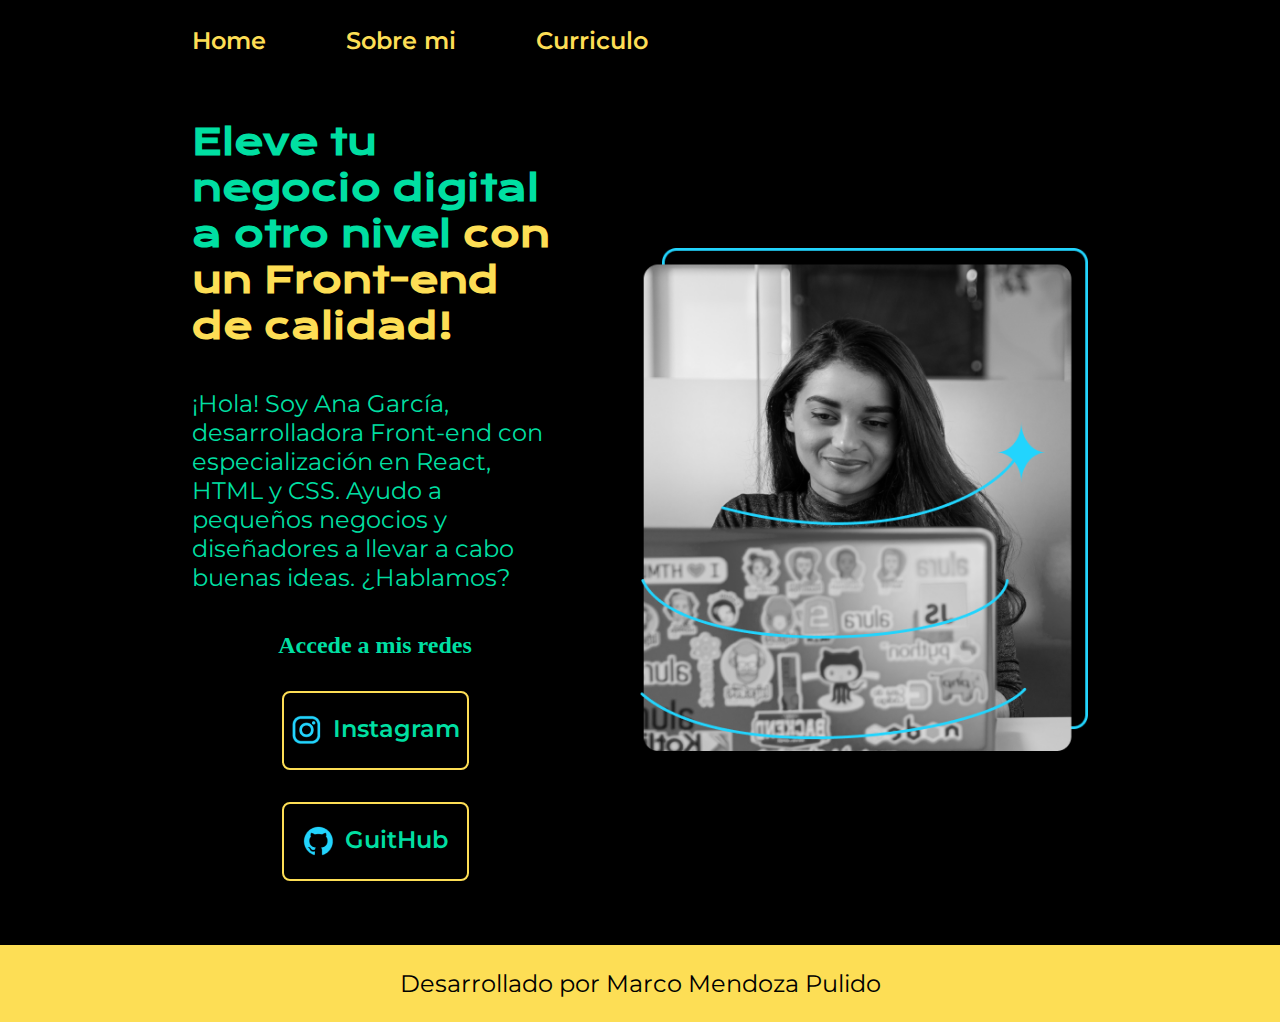
<file: index.html>
<!DOCTYPE html>
<html lang="es-col">
    <head>
        <meta charset="UTF-8">
        <meta name="viewport" content="width=device-width, initial-scale=1.0">
        <title>Marco Mendoza</title>
        <link rel="stylesheet" href="./styles/style.css">
    </head>
    <body>
        <header class="header">
            <nav class="header__menu">
                <a class="header__menu__link" href="index.html">Home</a>
                <a class="header__menu__link" href="about.html">Sobre mi</a>
                <a class="header__menu__link" href="curriculo.html">Curriculo</a>
            </nav>
        
        </header>
            <main class="presentacion"> <!-- Esto es un comentario y será ignorado  -->
                <section class="presentacion__contenido">
                    <h1 class="presentacion__contenido__titulo">
                    Eleve tu negocio digital a otro nivel 
                        <strong class="titulo-destacado">con un Front-end de calidad!</strong> 

                    </h1>
                        <p class="presentacion__contenido__parrafo">
                            ¡Hola! Soy Ana García, desarrolladora Front-end con especialización en React, 
                            HTML y CSS. Ayudo a pequeños negocios y diseñadores a llevar a cabo buenas ideas. 
                            ¿Hablamos?
                        </p>

                        <div class="presentacion__enlaces">
                            <h2 class="presentacion__enlaces__subtitulo"> Accede a mis redes</h2>
                            
                            <a class="presentacion__enlaces__link" href="https://www.instagram.com/">
                                <img src="./assets/instagram.png"> 
                                Instagram</a>
                            <a class="presentacion__enlaces__link" href="https://github.com/">
                                <img src="./assets/github.png">
                                GuitHub</a>
                        </div>
                </section>
                <img class="presentacion__imagen" src="./assets/Imagem.png" alt="IMAGEN DE ANA GARCIA">
            </main>
    <footer class="footer">
        <p>Desarrollado por Marco Mendoza Pulido</p>
    </footer>
    </body>
</html>
</file>
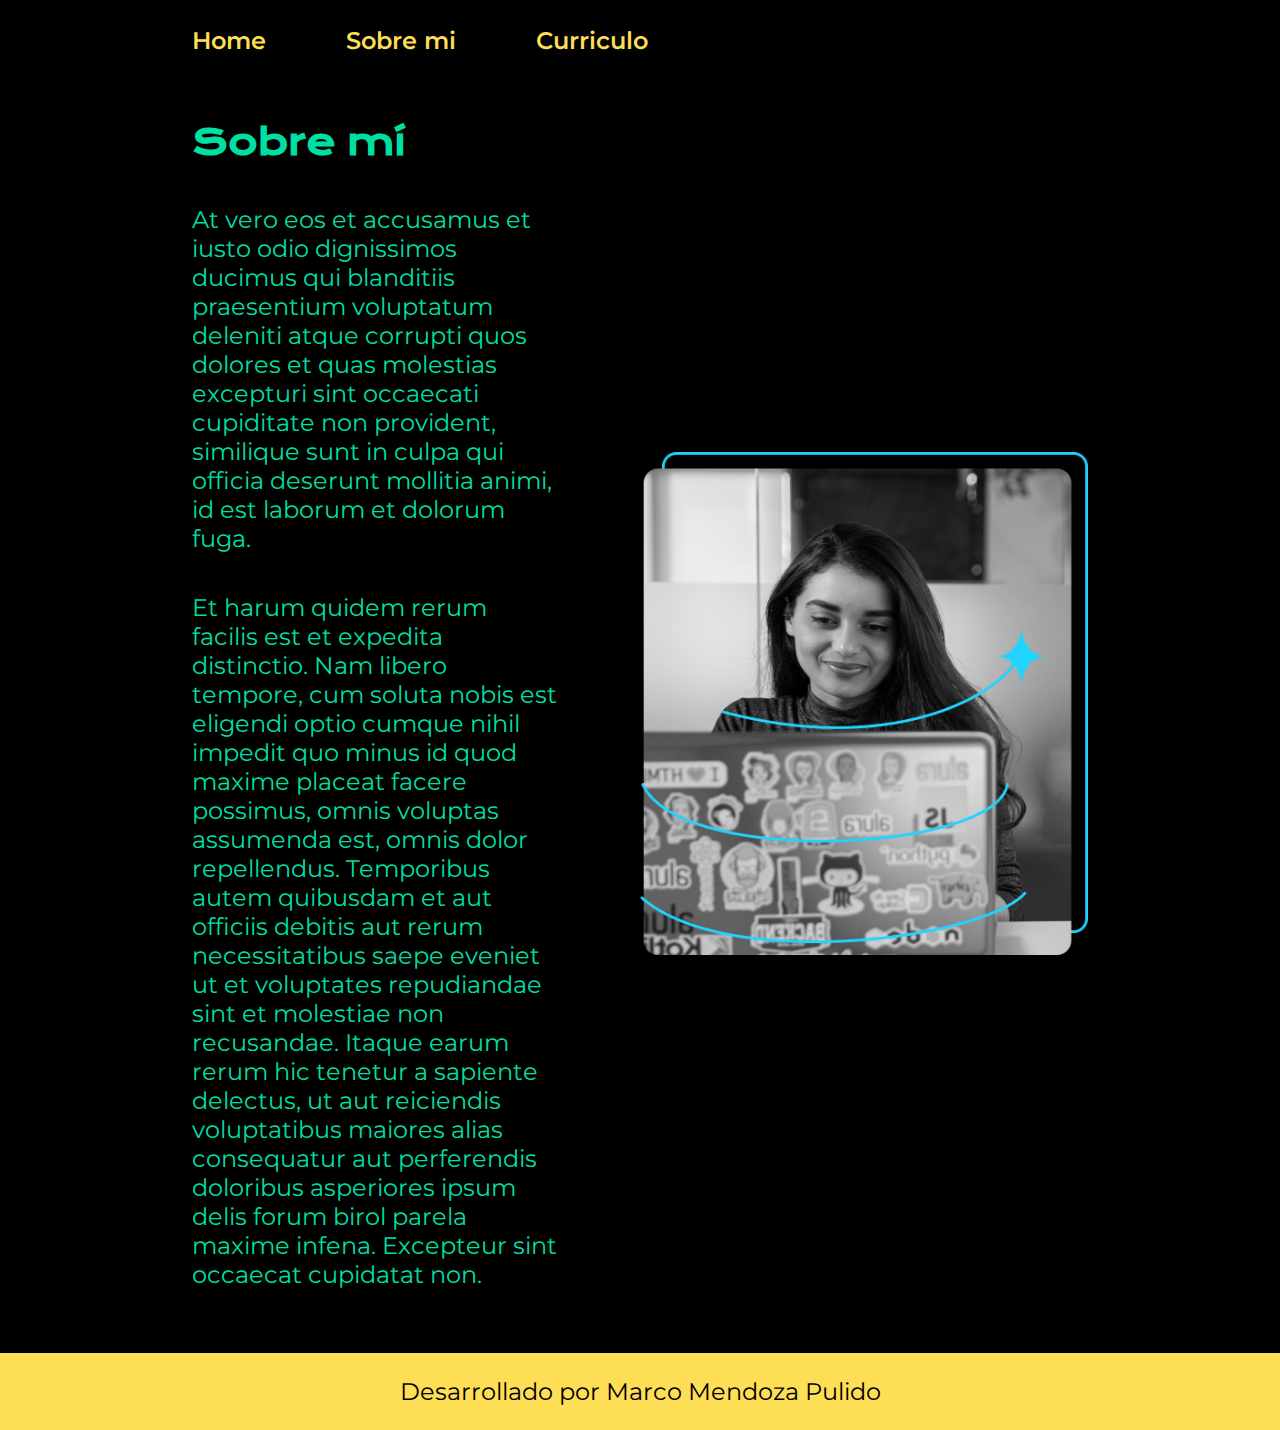
<file: about.html>
<!DOCTYPE html>
<html lang="es-col">
<head>
    <meta charset="UTF-8">
    <meta name="viewport" content="width=device-width, initial-scale=1.0">
    <title>Sobre mi</title>
    <link rel="stylesheet" href="./styles/style.css">
</head>
<body>
    <header class="header">
        <nav class="header__menu">
            <a class="header__menu__link" href="index.html">Home</a>
            <a class="header__menu__link" href="about.html">Sobre mi</a>
            <a class="header__menu__link" href="curriculo.html">Curriculo</a>
        </nav>
    
    </header>
    <main class="presentacion">
        <section class="presentacion__contenido">
            <h1 class="presentacion__contenido__titulo">Sobre mí</h1>
            <p class="presentacion__contenido__parrafo
            ">At vero eos et accusamus et iusto odio dignissimos ducimus 
                qui blanditiis praesentium voluptatum deleniti atque corrupti 
                quos dolores et quas molestias excepturi sint occaecati 
                cupiditate non provident, similique sunt in culpa qui officia 
                deserunt mollitia animi, id est laborum et dolorum fuga.</p>
            <p class="presentacion__contenido__parrafo">Et harum quidem rerum facilis est et expedita distinctio. Nam 
                libero tempore, cum soluta nobis est eligendi optio cumque 
                nihil impedit quo minus id quod maxime placeat facere possimus, 
                omnis voluptas assumenda est, omnis dolor repellendus. 
                Temporibus autem quibusdam et aut officiis debitis aut rerum 
                necessitatibus saepe eveniet ut et voluptates repudiandae 
                sint et molestiae non recusandae. Itaque earum rerum hic 
                tenetur a sapiente delectus, ut aut reiciendis voluptatibus 
                maiores alias consequatur aut perferendis doloribus asperiores 
                ipsum delis forum birol parela maxime infena. Excepteur sint 
                occaecat cupidatat non.</p>
    
        </section>
        <img class="presentacion__imagen" src="./assets/Imagem.png" alt="IMAGEN DE ANA GARCIA">
    </main>
    <footer class="footer">
        <p>Desarrollado por Marco Mendoza Pulido</p>
    </footer>  
</body>
</html>
</file>
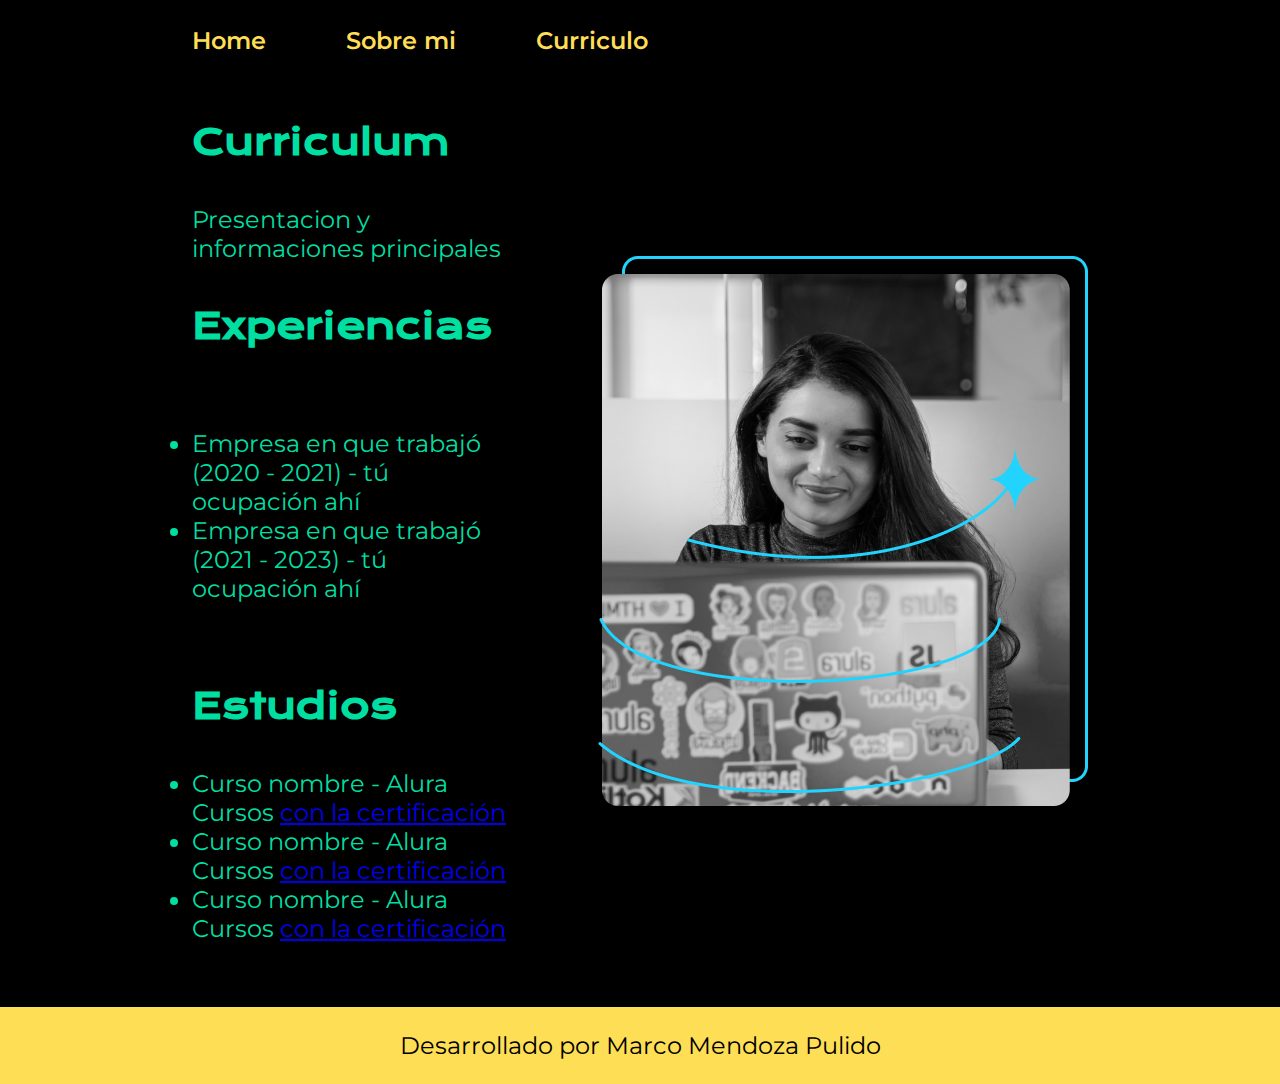
<file: curriculo.html>
<!DOCTYPE html>
<html lang="es-col">
<head>
    <meta charset="UTF-8">
    <meta name="viewport" content="width=device-width, initial-scale=1.0">
    <title>Curriculo</title>
    <link rel="stylesheet" href="./styles/style.css">
</head>
<body>
    <header class="header">
        <nav class="header__menu">
            <a class="header__menu__link" href="index.html">Home</a>
            <a class="header__menu__link" href="about.html">Sobre mi</a>
            <a class="header__menu__link" href="curriculo.html">Curriculo</a>
        </nav>
    
    </header>
    <main class="presentacion">
        <section class="presentacion__contenido">
            <h1 class="presentacion__contenido__titulo">
                Curriculum</h1>
                <p class="presentacion__contenido__parrafo">
                    Presentacion y informaciones principales

                </p>
                <h2 class="presentacion__contenido__titulo">Experiencias</h2>
                <p class="presentacion__contenido__parrafo">
                    <ul class="presentacion__contenido__parrafo">
                        <li> Empresa en que trabajó (2020 - 2021) - tú ocupación ahí </li>
                        <li> Empresa en que trabajó (2021 - 2023) - tú ocupación ahí </li>
                    </ul>
                </p>
                <h2 class="presentacion__contenido__titulo">Estudios</h2>
                <div class="presentacion__contenido__parrafo">
                    <ul class="presentacion__contenido__parrafo">
                        <li>Curso nombre - Alura Cursos <a href="linkdelacertificacion">con la certificación</a> </li>
                        <li>Curso nombre - Alura Cursos <a href="linkdelacertificacion">con la certificación</a></li>
                        <li>Curso nombre - Alura Cursos <a href="linkdelacertificacion">con la certificación</a></li>
                    </ul>
                </div>
               
        </section>
            <img src="./assets/Imagem.png" alt="Foto de Ana García desarrolando un proyecto">
    </main>
    <footer class="footer">
        <p>Desarrollado por Marco Mendoza Pulido</p>
    </footer>  
</body>
</html>
</file>
<file: styles/style.css>
/* importando la fuente a utilizar */
@import url('https://fonts.googleapis.com/css2?family=Krona+One&family=Montserrat:ital,wght@0,100..900;1,100..900&display=swap');

:root{ /* asi se declaran variables este caso guardamos los colores y las fuentes*/
/* optimiza el codigo ya que de manera facil puedo cambiar la convinacion de la pagina podemos usar las paletas de https://colorhunt.co/*/
    --color-primerio: #000000; 
    --color-segundario: #00DFA2;
    --color-terciario: #FDDE55;
    --color-hover: #272727;

    --fuente-montserrat: "Montserrat", sans-serif;
    --fuente-krona: "krona one", sans-serif
}
*{   /* se aplican propiedades generales*/

    padding: 0; 
    margin: 0;
}

body{
    box-sizing: border-box;
    background-color: var(--color-primerio);
    color: var(--color-segundario);
   /* height: 100vh;*/ /*se quita para que se ajuste la pagina*/
    
}

.header{
padding: 2% 0% 0% 15%;
}

.header__menu{
    display: flex;
    gap: 80px;

}

.header__menu__link{
    font-family: var(--fuente-montserrat);
    font-size: 1.5rem; /* Estaba en px pero se actualiza a rem: 16px es = a 1 REM */
    font-weight: 600;
    color: var(--color-terciario);
    text-decoration: none;
    
}

.presentacion{ /* clase padre o  contenedor que contiene al resto*/

    display: flex; /* ajusta despendiendo el tamaño de la pantalla*/
    align-items: center;
    justify-content: space-between ;
    padding: 5% 15%; /* ajusta la  margen de separacion vertical y orizontal*/
    gap: 82px;
}
.presentacion__contenido{

    width: 50%; /* se cambia de 615 al 50% prcentaje para que se adapte a la pantalla*/
    display: flex;
    flex-direction: column;
    gap: 40px; /* separador entre elementos que esten dentro de la clase*/
}

.presentacion__contenido__titulo{

    font-size: 2.25rem; 
    font-family: var(--fuente-krona);
}

.titulo-destacado{  /* llamado de la clase  titulo-destacado para resaltar ese color*/ 
    color: var(--color-terciario);

}

.presentacion__contenido__parrafo{

    font-size: 1.5rem;
    font-family: var(--fuente-montserrat);
}

.presentacion__enlaces{

    display: flex;
    justify-content: space-between; /* crea espacio entre los elementos, en este caso lo que esta en en el div llamado presentacion__enlaces*/ 
    flex-direction: column; /* alenea los botones en lolumnas o verticalmente*/
    align-items: center;
    gap: 32px; /* Separacion entre cada boton o elementos que estan en el div*/  
}

.presentacion__enlaces__subtiitulo{
    font-family: var(--fuente-krona);
    font-size: 1.5rem;
    font-weight: 400;

}

.presentacion__enlaces__link{

    width: 50%; /* tamaño DE largo horizontal*/
    /*background-color: #22D4FD; /* color, en este caso del boton */
    text-align: center;
    padding: 21.5px 0; /* espacio entre el elemento y el borde */
    border-radius: 8px;
    font-family: var(--fuente-montserrat);
    font-size: 1.5rem;
    font-weight: 600; /* grosor de la letra */
    text-decoration: none; /* quitamos sub rayado */
    color: var(--color-segundario);
    border: 2px solid var(--color-terciario);    /* forma del boton su grosor del borde en lenea solida y color*/
    display: flex;
    justify-content: center;
    gap: 10px;
    
}

.presentacion__enlaces__link:hover{/* evento del boton que cuendo este encima el raton se escuresca*/

    background-color: var(--color-hover);
}

.presentacion__imagen{

    width: 50%;
}
.footer{
    background-color: var(--color-terciario);
    padding: 1.5rem;
    color: var(--color-primerio);
    text-align: center;
    font-family: var(--fuente-montserrat);
    font-size: 1.5rem;
    font-weight: 400;
}


@media (max-width: 1200px) /* Propiedad para configurar las pantalla para moviles o pequiñas*/{
    .header{
        padding: 10%;
    }
.header__menu{

    justify-content: center;
}
    .presentacion{

    flex-direction: column-reverse; /* Como todo el contenido esta en la clase prentacion entonce le decimos que se organice en columna*/
    padding: 5%;
}
.presentacion__contenido{
    width: auto;
}
    
}
</file>
